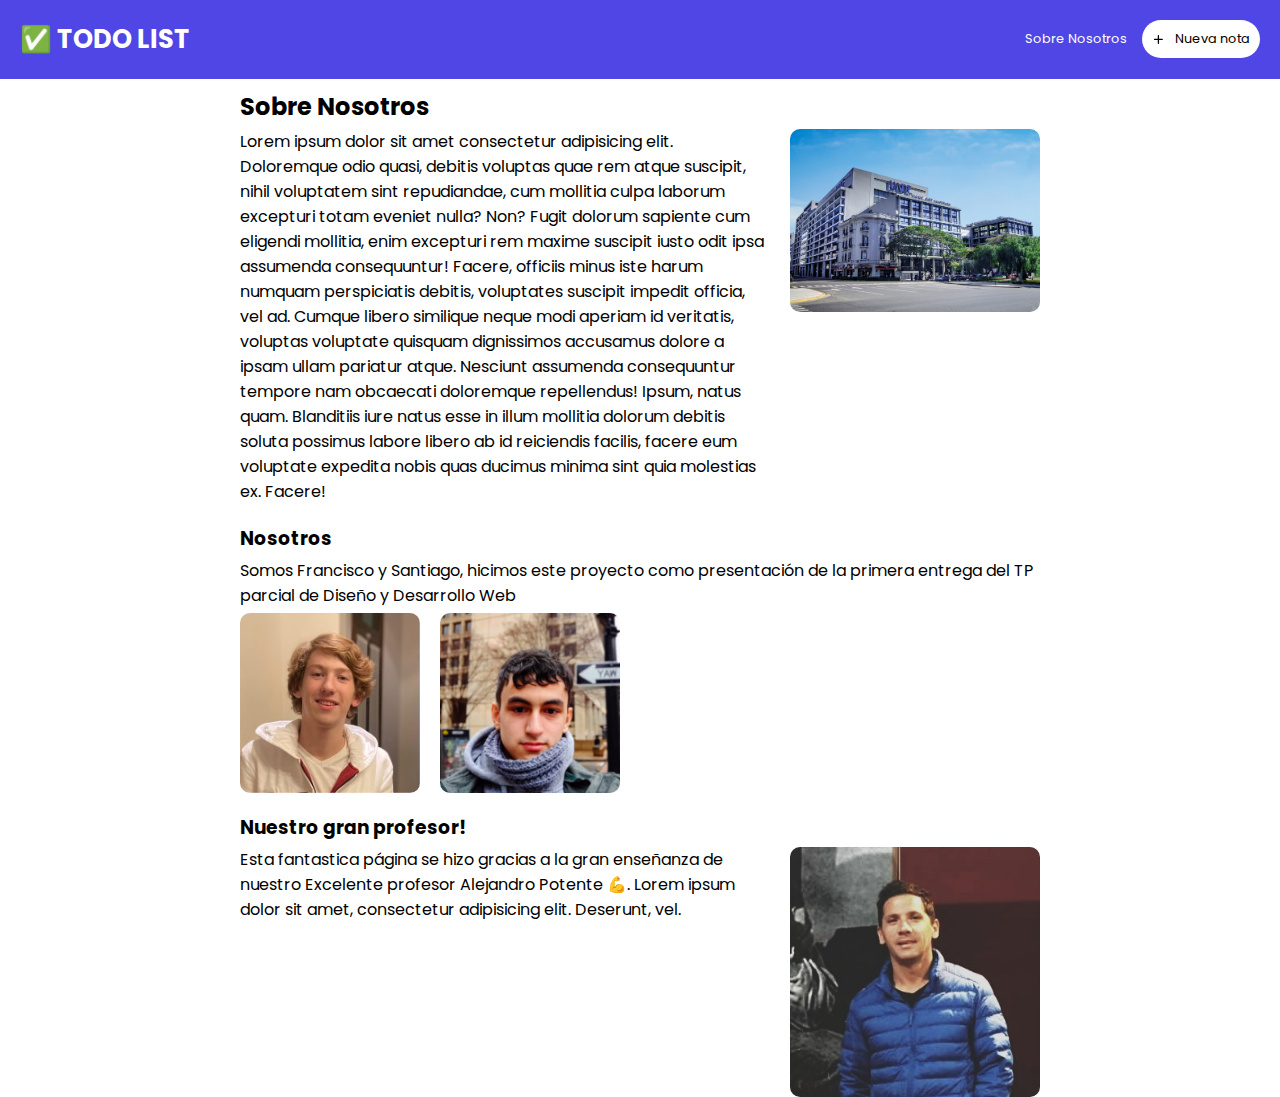
<file: about.html>
<!-- Francisco Bilbao -->
<!-- Santiago de Nicolas -->
<!DOCTYPE html>
<html lang="en">

<head>
	<meta charset="UTF-8">
	<meta http-equiv="X-UA-Compatible" content="IE=edge">
	<meta name="viewport" content="width=device-width, initial-scale=1.0">

	<!-- Google Fonts -->
	<link rel="preconnect" href="https://fonts.googleapis.com">
	<link rel="preconnect" href="https://fonts.gstatic.com" crossorigin>
	<link href="https://fonts.googleapis.com/css2?family=Poppins:wght@400;600;700&display=swap" rel="stylesheet">

	<link rel="stylesheet" href="./css/estilos.css">
  <link rel="stylesheet" href="./css/about.css">

	<title>TODO LIST</title>
</head>

<body>
	<!-- Encabezado -->
	<header>
		<div class="header_content">
      <h1><a href="/index.html">✅ TODO LIST</a></h1>
			<nav>
				<ul>
          <li><a href="/about.html">Sobre Nosotros</a></li>
          <li class="accented">
						<a href="/">
              <svg xmlns="http://www.w3.org/2000/svg" width="1em" height="1em" preserveAspectRatio="xMidYMid meet"
                viewBox="0 0 20 20">
                <path fill="currentColor" fill-rule="evenodd"
                  d="M10 3a1 1 0 0 1 1 1v5h5a1 1 0 1 1 0 2h-5v5a1 1 0 1 1-2 0v-5H4a1 1 0 1 1 0-2h5V4a1 1 0 0 1 1-1Z"
                  clip-rule="evenodd" />
              </svg>
              <span>Nueva nota</span>
            </a>
					</li>
				</ul>
			</nav>
		</div>
	</header>
  <!-- Contenido principal de la pagina -->
  <main>
    <div class="content_wrapper">
      <div class="content">
        <h2>Sobre Nosotros</h2>
        <div>
          <p>Lorem ipsum dolor sit amet consectetur adipisicing elit. Doloremque odio quasi, debitis voluptas quae rem atque suscipit, nihil voluptatem sint repudiandae, cum mollitia culpa laborum excepturi totam eveniet nulla? Non?
            Fugit dolorum sapiente cum eligendi mollitia, enim excepturi rem maxime suscipit iusto odit ipsa assumenda consequuntur! Facere, officiis minus iste harum numquam perspiciatis debitis, voluptates suscipit impedit officia, vel ad.
            Cumque libero similique neque modi aperiam id veritatis, voluptas voluptate quisquam dignissimos accusamus dolore a ipsam ullam pariatur atque. Nesciunt assumenda consequuntur tempore nam obcaecati doloremque repellendus! Ipsum, natus quam.
            Blanditiis iure natus esse in illum mollitia dolorum debitis soluta possimus labore libero ab id reiciendis facilis, facere eum voluptate expedita nobis quas ducimus minima sint quia molestias ex. Facere!</p>
          <img src="./images/monserrat.jpeg" alt="Una gran universidad!">
        </div>
      </div>
      <div class="content">
        <h3>Nosotros</h3>
        <p>Somos Francisco y Santiago, hicimos este proyecto como presentación de la primera entrega del TP parcial de Diseño y Desarrollo Web</p>
        <div>
          <img class="profile" src="./images/francisco.jpg" alt="Francisco Bilbao">
          <img class="profile" src="./images/santiago.jpg" alt="Santiago de Nicolás">
        </div>
      </div>
      <div class="content">
        <h3>Nuestro gran profesor!</h3>
        <div>
          <p>Esta fantastica página se hizo gracias a la gran enseñanza de nuestro Excelente profesor Alejandro Potente 💪. Lorem ipsum dolor sit amet, consectetur adipisicing elit. Deserunt, vel.</p>
        <img src="./images/profeCrack.jpg" alt="Un Gran Profesor de una gran universidad (Extraida de LinkedIn; El primer resultado en Google)">
        </div>
      </div>
    </div>
  <main>
</body>
</html>
</file>
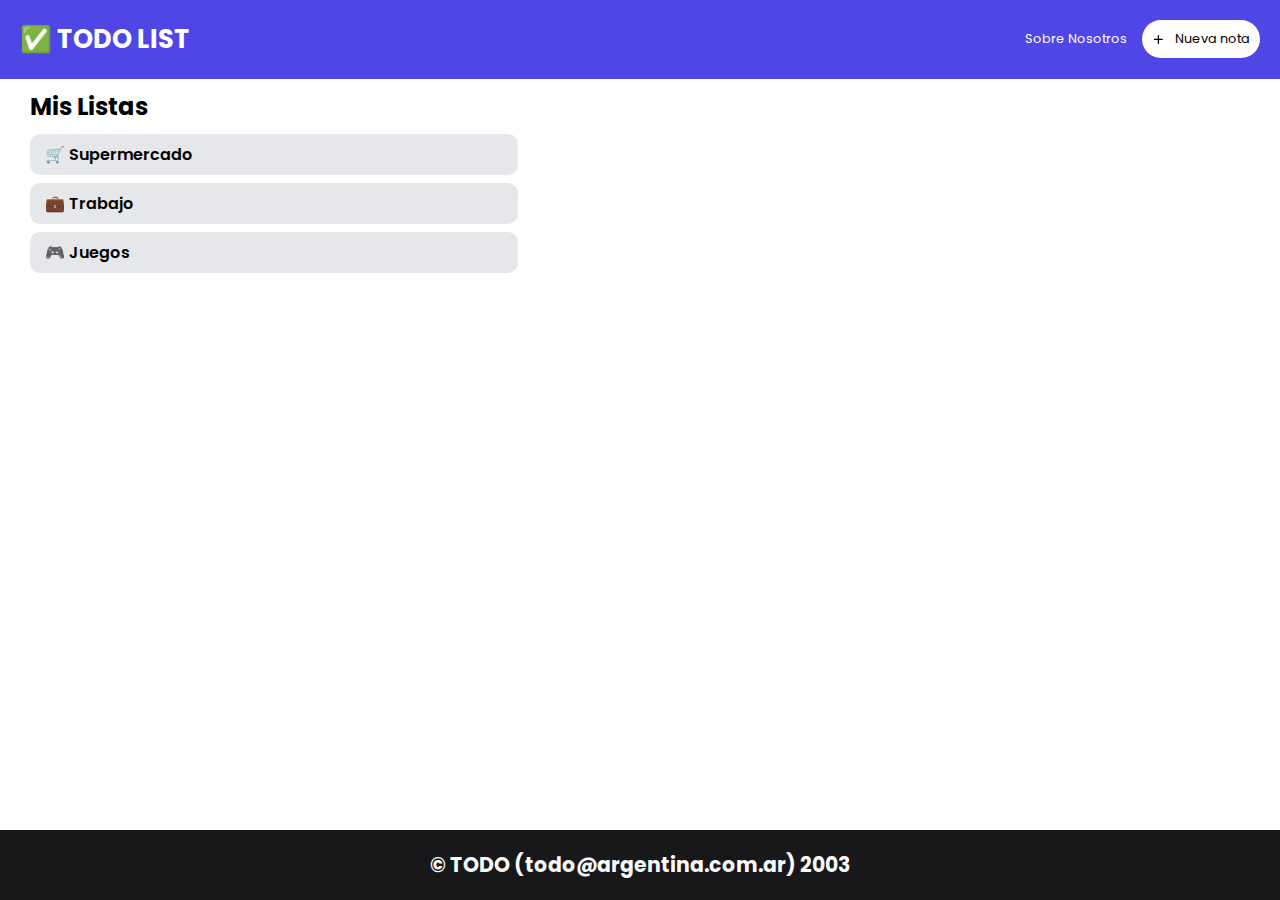
<file: detalle.html>
<!-- Francisco Bilbao -->
<!-- Santiago de Nicolas -->
<!DOCTYPE html>
<html lang="en">

<head>
	<meta charset="UTF-8">
	<meta http-equiv="X-UA-Compatible" content="IE=edge">
	<meta name="viewport" content="width=device-width, initial-scale=1.0">

	<!-- Google Fonts -->
	<link rel="preconnect" href="https://fonts.googleapis.com">
	<link rel="preconnect" href="https://fonts.gstatic.com" crossorigin>
	<link href="https://fonts.googleapis.com/css2?family=Poppins:wght@400;600;700&display=swap" rel="stylesheet">

	<link rel="stylesheet" href="./css/estilos.css">
  <link rel="stylesheet" href="./css/nota.css">

	<!-- Etiquetas Meta -->
	<meta name="description" content="Nota 1 - Lorem ipsum dolor sit amet consectetur adipisicing elit. Nesciunt veniam unde magnam ab corporis in cum hic quidem. Nisi natus molestias magnam non temporibus explicabo sequi ratione, mollitia nihil quisquam!">

	<title>TODO LIST</title>
</head>

<body>
	<!-- Encabezado, aca reside el menu principal y el formulario para generar una nueva nota -->
	<header>
		<div class="header_content">
			<h1>✅ TODO LIST</h1>
			<nav>
				<ul>
          <li><a href="/about.html">Sobre Nosotros</a></li>
          <li class="accented">
						<a href="/">
              <svg xmlns="http://www.w3.org/2000/svg" width="1em" height="1em" preserveAspectRatio="xMidYMid meet"
                viewBox="0 0 20 20">
                <path fill="currentColor" fill-rule="evenodd"
                  d="M10 3a1 1 0 0 1 1 1v5h5a1 1 0 1 1 0 2h-5v5a1 1 0 1 1-2 0v-5H4a1 1 0 1 1 0-2h5V4a1 1 0 0 1 1-1Z"
                  clip-rule="evenodd" />
              </svg>
              <span>Nueva nota</span>
            </a>
					</li>
				</ul>
			</nav>
		</div>
	</header>

	<!-- Menu Secundario para cambiar entre las distintas listas -->
  
	<!-- Contenido principal de la pagina -->
	<main>
    <div class="content_wrapper">
      <aside>
        <h2>Mis Listas</h2>
        <nav>
          <ul>
            <li><a href="/index.html?lista=supermercado">🛒 Supermercado</a></li>
            <li><a href="/index.html?lista=trabajo">💼 Trabajo</a></li>
            <li><a href="/index.html?lista=juegos">🎮 Juegos</a></li>
          </ul>
        </nav>
      </aside>
      <div id="note_wrapper"></div>
    </div>
	</main>

	<footer>
		<h2>© TODO (todo@argentina.com.ar) 2003</h2>
	</footer>

	<script src="./js/removeNote.js"></script>
  <script src="./js/SingleNote.js"></script>
  <script src="./js/getNote.js"></script>
  <script src="./js/editHandler.js"></script>
</body>
</html>
</file>
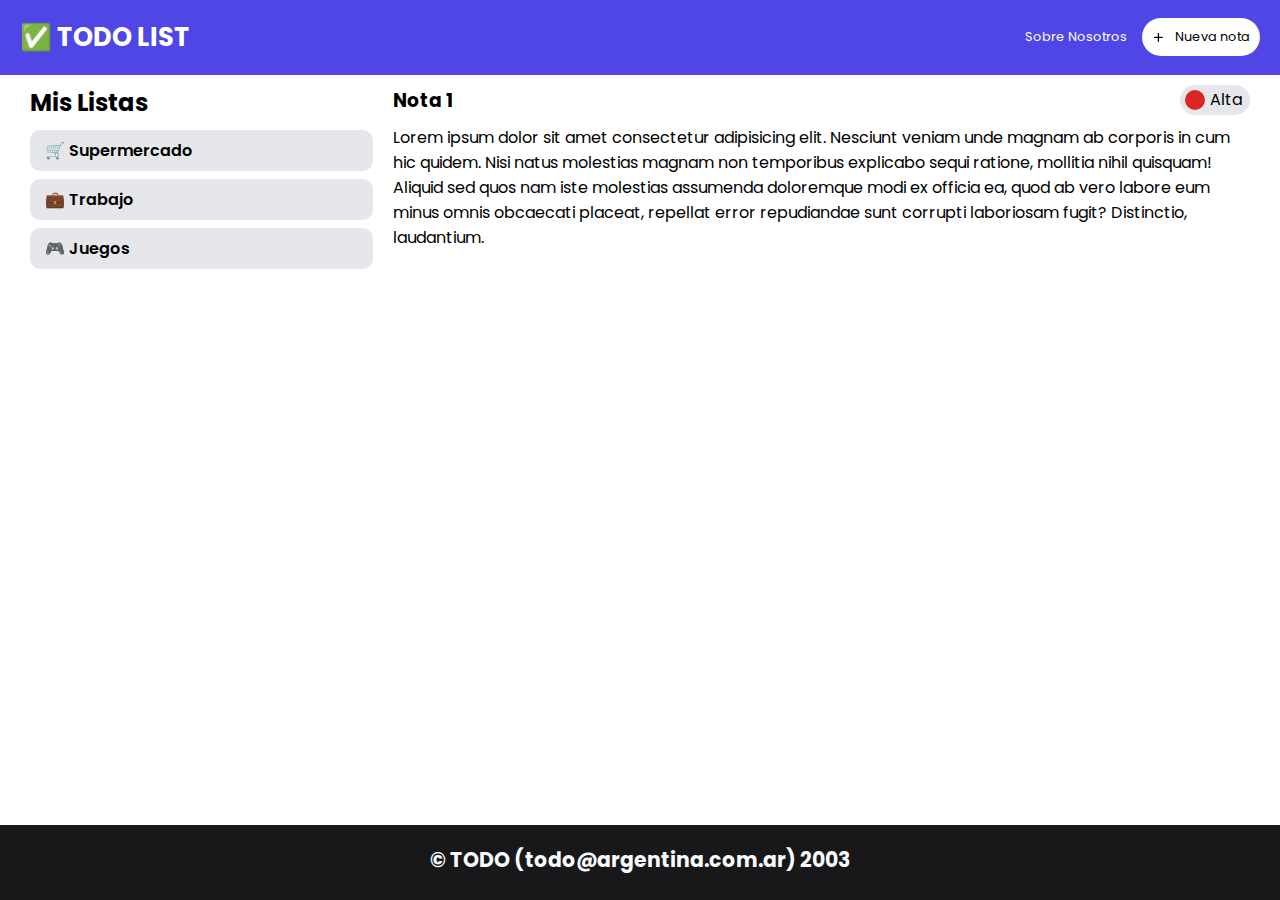
<file: nota.html>
<!-- Francisco Bilbao -->
<!-- Santiago de Nicolas -->
<!DOCTYPE html>
<html lang="en">

<head>
	<meta charset="UTF-8">
	<meta http-equiv="X-UA-Compatible" content="IE=edge">
	<meta name="viewport" content="width=device-width, initial-scale=1.0">

	<!-- Google Fonts -->
	<link rel="preconnect" href="https://fonts.googleapis.com">
	<link rel="preconnect" href="https://fonts.gstatic.com" crossorigin>
	<link href="https://fonts.googleapis.com/css2?family=Poppins:wght@400;600;700&display=swap" rel="stylesheet">

	<link rel="stylesheet" href="./css/main.css">
  <link rel="stylesheet" href="./css/nota.css">

	<!-- Etiquetas Meta -->
	<meta name="description" content="ToDoList es una página que te permitira generar tus propias notas e ir guardandolas en distintas colecciónes que tambien puedes crear">

	<title>TODO LIST</title>
</head>

<body>
	<!-- Encabezado, aca reside el menu principal y el formulario para generar una nueva nota -->
	<header>
		<div class="header_content">
			<h1>✅ TODO LIST</h1>
			<nav>
				<ul>
          <li><a href="/about.html">Sobre Nosotros</a></li>
          <li class="accented">
						<a href="/">
              <svg xmlns="http://www.w3.org/2000/svg" width="1em" height="1em" preserveAspectRatio="xMidYMid meet"
                viewBox="0 0 20 20">
                <path fill="currentColor" fill-rule="evenodd"
                  d="M10 3a1 1 0 0 1 1 1v5h5a1 1 0 1 1 0 2h-5v5a1 1 0 1 1-2 0v-5H4a1 1 0 1 1 0-2h5V4a1 1 0 0 1 1-1Z"
                  clip-rule="evenodd" />
              </svg>
              <span>Nueva nota</span>
            </a>
					</li>
				</ul>
			</nav>
		</div>
	</header>

	<!-- Menu Secundario para cambiar entre las distintas listas -->
  
	<!-- Contenido principal de la pagina -->
	<main>
    <div class="content_wrapper">
      <aside>
        <h2>Mis Listas</h2>
        <nav>
          <ul>
            <li><a href="/index.html?lista=supermercado">🛒 Supermercado</a></li>
            <li><a href="/index.html?lista=trabajo">💼 Trabajo</a></li>
            <li><a href="/index.html?lista=juegos">🎮 Juegos</a></li>
          </ul>
        </nav>
      </aside>
      <article>
          <header>
            <h3>Nota 1</h3>
            <div class="prioridad">
              <div class="circulito alta"></div>
              <span>Alta</span>
            </div>
          </header>
          <p>
            Lorem ipsum dolor sit amet consectetur adipisicing elit. Nesciunt veniam unde magnam ab corporis in cum hic
            quidem. Nisi natus molestias magnam non temporibus explicabo sequi ratione, mollitia nihil quisquam!
            Aliquid sed quos nam iste molestias assumenda doloremque modi ex officia ea, quod ab vero labore eum minus omnis
            obcaecati placeat, repellat error repudiandae sunt corrupti laboriosam fugit? Distinctio, laudantium.
          </p>
        </a>
      </article>
    </div>
	</main>

	<footer>
		<h2>© TODO (todo@argentina.com.ar) 2003</h2>
	</footer>
</body>
</html>
</file>
<file: css/estilos.css>
/* Francisco Bilbao */
/* Santiago de Nicolás */

* {
  margin: 0;
  padding: 0;
  box-sizing: border-box;

  font-family: 'Poppins', sans-serif;
}

body {
  display: grid;
  grid-template-columns: repeat(12, 1fr);
  grid-template-rows: min-content 1fr;
  height: 100%; min-height: 100vh;

  gap: 10px;
}

a { text-decoration: none; color: white; }

body > header {
  grid-column: 1/13;

  display: flex;
  flex-direction: column;
  justify-content: center;
  gap: 20px;

  width: 100%;

  padding: 20px;

  background-color: #4f46e5;
}

header > .header_content {
  display: flex;
  flex-direction: row;
  justify-content: space-between;
}

header > .header_content > h1 {
  font-size: 1.6rem;
  color: white;
}

header > .header_content > nav > ul {
  display: flex;
  align-items: center;
  gap: 15px;
  list-style: none;

  font-size: .8rem;
  color: white;
}

header > .header_content > nav > ul > li.accented > a {
  display: flex;
  align-items: center;
  gap: 10px;

  padding: 10px;
  border-radius: 20px;

  color: black;
  background-color: white;
}

header > .header_content > nav > ul > li.accented > a {
  color: black;
}

/* Formulario */
form {
  width: 100%;
  margin: 0 20px;
  max-width: 450px;

  align-self: center;

  display: grid;
  gap: 10px;
  grid-template-columns: repeat(5, 1fr);
}

form > input {
  grid-column: 1/4;

  padding: 5px;
  border: none;

  border-radius: 5px;
}

form > select {
  grid-column: 4/6;

  padding: 5px;
  border: none;

  border-radius: 5px;
}

form > select.categories {
  grid-column: 1/6;

  padding: 5px;
  border: none;

  border-radius: 5px;
}

form > textarea {
  grid-column: 1/6;

  padding: 5px;
  border: none;

  border-radius: 5px;
}

form > button {
  grid-column: 1/6;

  padding: 5px;
  border: none;

  border-radius: 5px;
}

footer {
  padding: 20px;
  text-align: center;
  grid-column: 1/13;
  background-color: #18181b;
  color: #f8fafc;
  font-size: .85rem;
}

/* Aside */
aside {
  height: fit-content;
  position: sticky;
  top: 10px;

  grid-column: 1/4;

  display: flex;
  flex-direction: column;
  gap: 10px;

  margin-left: 30px;
}

aside > nav > ul {
  display: flex;
  flex-direction: column;
  list-style: none;
  gap: 8px;
}

aside > nav > ul > li {
  display: flex;
}

aside > nav > ul > li > a {
  flex: 1;

  background-color: #e5e7eb;
  color: black;
  
  padding: 8px 15px;
  border-radius: 10px;
  font-weight: 600;
}

aside > nav > ul > li > a:hover {
  background-color: #4f46e5;
  color: white;
}

.active {
  background-color: #4f46e5;
  color: white;
}

/* Breakpoints */
@media (max-width: 768px) {
  aside {
    grid-column: 1/13;
    margin-right: 30px;
    position: relative;
  }

  main {
    grid-column: 1/13 !important;
  }
}
</file>
<file: css/about.css>
/* Francisco Bilbao */
/* Santiago de Nicolás */

main {
  grid-column: 1/13;
}

.content_wrapper {
  display: flex;
  flex-direction: column;
  gap: 20px;

  width: 100%;
  max-width: 800px;
  margin: auto;
}

.content_wrapper div {
  display: flex;
  flex-direction: row;
  align-items: flex-start;
  gap: 20px
}

.content_wrapper div img {
  width: 250px;
  object-fit: contain;
  border-radius: 10px;
}

div.content {
  flex-direction: column;
  gap: 5px !important;
}

img.profile {
  width: 180px !important;
}
</file>
<file: css/nota.css>
/* Francisco Bilbao */
/* Santiago de Nicolás */
main {
  grid-column: 1/13;
}

.content_wrapper {
  display: flex;
  gap: 20px;
  margin: 0 30px;
}

aside {
  width: 40%;
  margin: 0px;
}

h2 {
  grid-column: 1/3;
}

article {
  width: 100%;

  display: flex;
  flex-direction: column;
  gap: 10px;

  color: black;
}

article > header {
  display: flex;
  align-items: center;
  justify-content: space-between;
}

article > header > .left_wrapper {
  display: flex;
  align-items: center;
  justify-content: space-between;
  gap: 10px;
}

.left_wrapper > button {
  width: fit-content;

  display: flex;
  align-items: center;
  padding: 8px;
  gap: 5px;

  background-color: #e5e7eb;
  line-height: 0px;

  border-radius: 15px;
  border: none;

  font-size: .9rem;
  cursor: pointer;

  height: 100%;
}

.prioridad {
  width: fit-content;

  display: flex;
  align-items: center;
  padding: 5px 8px 5px 5px;
  gap: 5px;

  background-color: #e5e7eb;
  line-height: 0px;

  border-radius: 15px;
}

.prioridad > .circulito {
  width: 20px;
  height: 20px;
  border-radius: 15px;
}

.prioridad > .circulito.alta {
  background-color: #dc2626;
}

.prioridad > .circulito.media {
  background-color: #fbbf24;
}

.prioridad > .circulito.baja {
  background-color: #4ade80;
}

textarea {
  height: 300px;
}

@media (max-width: 768px) {
  .content_wrapper {
    flex-direction: column;
  }

  aside {
    width: 100%;
  }
}

@media (max-width: 480px) {
  article > header {
    flex-direction: column;
    gap: 10px;
  }

  article > header > .left_wrapper {
    width: 100%;
    justify-content: flex-end;
  }
}
</file>
<file: css/main.css>
/* Francisco Bilbao */
/* Santiago de Nicolás */

* {
  margin: 0;
  padding: 0;
  box-sizing: border-box;

  font-family: 'Poppins', sans-serif;
}

body {
  display: grid;
  grid-template-columns: repeat(12, 1fr);
  grid-template-rows: 75px 1fr 75px;
  min-height: 100vh;

  gap: 10px;
}

a { text-decoration: none; color: white; }

body > header {
  grid-column: 1/13;

  display: flex;
  flex-direction: column;
  justify-content: center;
  gap: 20px;

  width: 100%;

  padding: 20px;

  background-color: #4f46e5;
}

header > .header_content {
  display: flex;
  flex-direction: row;
  justify-content: space-between;
}

header > .header_content > h1 {
  font-size: 1.6rem;
  color: white;
}

header > .header_content > nav > ul {
  display: flex;
  align-items: center;
  gap: 15px;
  list-style: none;

  font-size: .8rem;
  color: white;
}

header > .header_content > nav > ul > li.accented > a {
  display: flex;
  align-items: center;
  gap: 10px;

  padding: 10px;
  border-radius: 20px;

  color: black;
  background-color: white;
}

header > .header_content > nav > ul > li.accented > a {
  color: black;
}

/* Formulario */
form {
  width: 100%;
  margin: 0 20px;
  max-width: 450px;

  align-self: center;

  display: grid;
  gap: 10px;
  grid-template-columns: repeat(5, 1fr);
}

form > input {
  grid-column: 1/4;

  padding: 5px;
  border: none;

  border-radius: 5px;
}

form > select {
  grid-column: 4/6;

  padding: 5px;
  border: none;

  border-radius: 5px;
}

form > textarea {
  grid-column: 1/6;

  padding: 5px;
  border: none;

  border-radius: 5px;
}

form > button {
  grid-column: 1/6;

  padding: 5px;
  border: none;

  border-radius: 5px;
}

footer {
  padding: 20px;
  text-align: center;
  grid-column: 1/13;
  background-color: #18181b;
  color: #f8fafc;
  font-size: .85rem;
}

/* Aside */
aside {
  grid-column: 1/4;

  display: flex;
  flex-direction: column;
  gap: 10px;

  margin-left: 30px;
}

aside > nav > ul {
  display: flex;
  flex-direction: column;
  list-style: none;
  gap: 8px;
}

aside > nav > ul > li {
  display: flex;
}

aside > nav > ul > li > a {
  flex: 1;

  background-color: #e5e7eb;
  color: black;
  
  padding: 8px 15px;
  border-radius: 10px;
  font-weight: 600;
}

aside > nav > ul > li > a:hover {
  background-color: #4f46e5;
  color: white;
}
</file>
